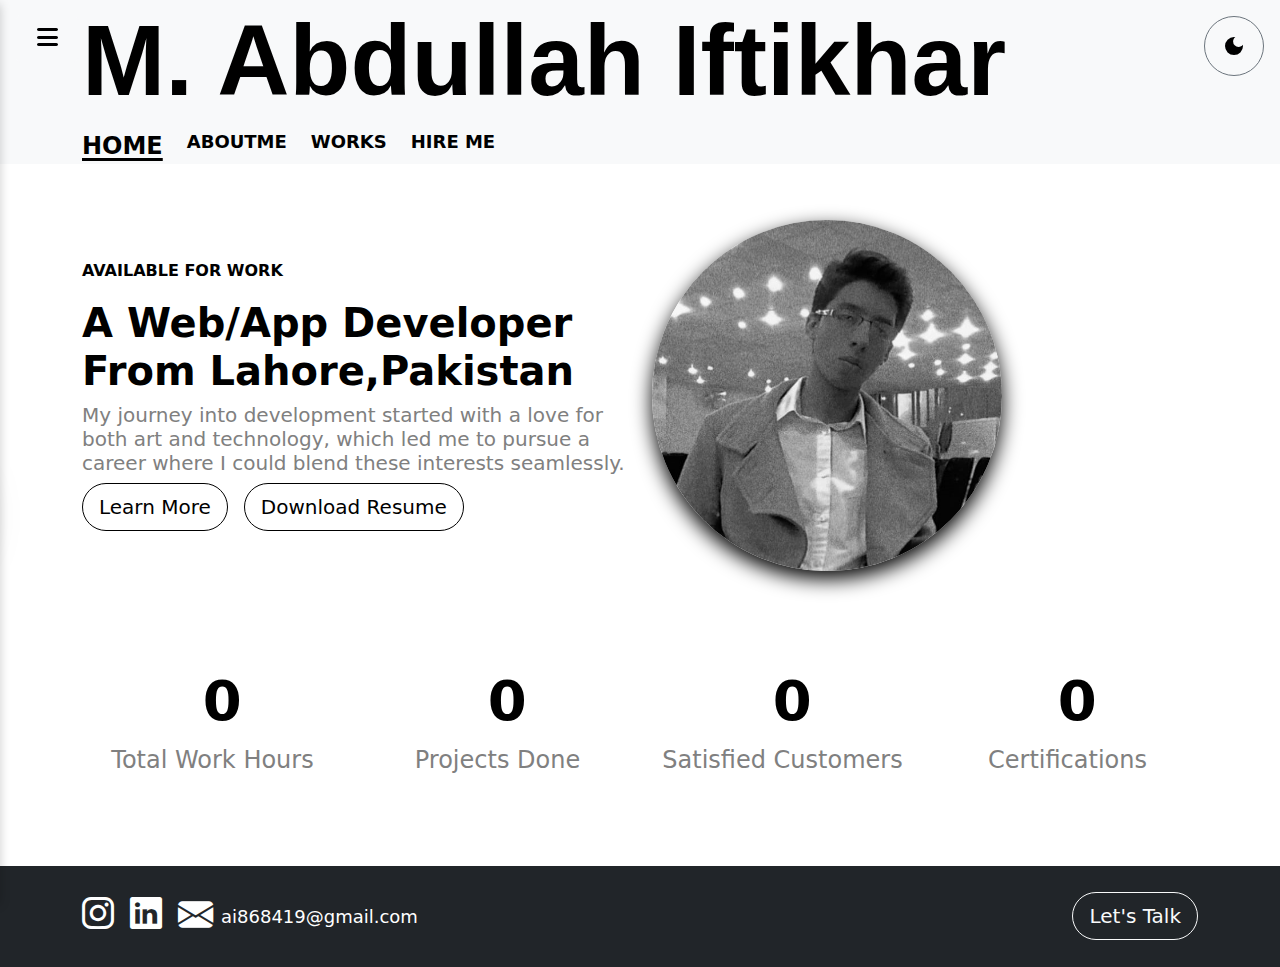
<file: index.html>
<!DOCTYPE html>
<html lang="en">
    <head>
        <meta charset="utf-8">
        <meta http-equiv="X-UA-Compatible" content="IE=edge">
        <title>Portfolio</title>
        <meta name="description" content="">
        <meta name="viewport" content="width=device-width, initial-scale=1">
        <link rel="stylesheet" href="style.css">
        <link rel="stylesheet" href="https://cdn.jsdelivr.net/npm/bootstrap@5.3.0/dist/css/bootstrap.min.css">
    <link rel="stylesheet" href="https://cdnjs.cloudflare.com/ajax/libs/font-awesome/6.5.1/css/all.min.css">
    <link rel="stylesheet" href="https://cdn.jsdelivr.net/npm/bootstrap-icons@1.10.3/font/bootstrap-icons.css">
        <link rel="icon" type="image/png" href="icon.png">
      </head>
    <body >
      <main class="title"> 
        <header>
          <div class="container">
          <div class="row">
          <button class="col-md-1 menu-toggle btn btn-outline-light small-button">
            <i class="fas fa-bars"></i>
        </button>
          <h1 id = "headingtitle" class ="col-md-10">M. Abdullah Iftikhar</h1>
        </div>
          </div>
        </div>
          <button id="themeToggle" style="border-radius: 50%; height:60px; width: 60px;" class="theme-toggle btn btn-outline-secondary" onclick="toggleTheme()">
            <!-- Light mode icon shown by default -->
            <svg id="iconLight" xmlns="http://www.w3.org/2000/svg" height="24px" viewBox="0 -960 960 960" width="24px">
              <path fill="#000" d="M480-120q-150 0-255-105T120-480q0-150 105-255t255-105q14 0 27.5 1t26.5 3q-41 29-65.5 75.5T444-660q0 90 63 153t153 63q55 0 101-24.5t75-65.5q2 13 3 26.5t1 27.5q0 150-105 255T480-120Z"/>
            </svg>            
            <!-- Dark mode icon hidden by default -->
            <svg id="iconDark" class="d-none" xmlns="http://www.w3.org/2000/svg" height="24px" viewBox="0 -960 960 960" width="24px" fill="#e3e3e3">
              <path d="M480-280q-83 0-141.5-58.5T280-480q0-83 58.5-141.5T480-680q83 0 141.5 58.5T680-480q0 83-58.5 141.5T480-280ZM200-440H40v-80h160v80Zm720 0H760v-80h160v80ZM440-760v-160h80v160h-80Zm0 720v-160h80v160h-80ZM256-650l-101-97 57-59 96 100-52 56Zm492 496-97-101 53-55 101 97-57 59Zm-98-550 97-101 59 57-100 96-56-52ZM154-212l101-97 55 53-97 101-59-57Z"/>
            </svg>
          </button>
          
       
            <div class="container ">
                <div class="nav_header gap-4">
                    <a href="index.html" class="nav_item active" data-text="HOME">HOME</a>
                    <a href="aboutme.html" class="nav_item " data-text="ABOUTME">ABOUTME</a>
                    <a href="works.html" class="nav_item " data-text="WORKS">WORKS</a>
                     <a href="hireme.html" class="nav_item " data-text="HIRE ME">HIRE ME</a>
                  </div>
            </div>
            <div class="sidebar" id="sidebar">
              <div class="profile">
                <img src="some.jpg" alt="User" class="profile-img">
                <h5 class="name my-2">Abdullah Iftikhar</h5>
                <p class="title">Junior Developer</p>
              </div>
          
              <nav class="menu">
                <a href="index.html" class="active"><i class="fas fa-home"></i> Home</a>
                <a href="works.html"><i class="fas fa-folder"></i> Projects</a>
                <a href="aboutme.html"><i class="fas fa-cogs"></i> About Me</a>
                <a href="hireme.html"><i class="fas fa-envelope"></i> Contact</a>
              </nav>
          
              <div class="footer-container mt-3">
                <!-- Separator Line -->
                <hr class="footer-divider">
            
                <div class="footer-content d-flex flex-column align-items-center">
                    <button class="btn btn-neon btn-sm px-4 shadow-sm" style="border-radius: 50px;" onclick="location.href='AbdullahIftikharResume.pdf'">
                        <i class="bi bi-download" style="font-size: 1.2rem;"></i> Download CV
                    </button>  
            
                    <div class="footer mt-3 text-center text-light">
                        <div class="d-flex justify-content-center">
                            <div class="info-box p-2 shadow-lg  text-light">
                                <p class="date fw-bold mb-1">
                                    <i class="bi bi-calendar-event"></i> 3/5/2025
                                </p>
                                <p class="location fw-bold">
                                    <i class="bi bi-geo-alt"></i> Lahore, Pakistan
                                </p>
                            </div>
                        </div>
                    </div> 
                </div>
            </div>                         
              </div>
          </header>
        </main>
     <div class = "page-content">
          <div class="container my-2">
            <div class="row align-items-center">
              
              <div class="col-md-6">
                <p style="font-weight: bold; text-decoration-thickness: 3px;">AVAILABLE FOR WORK</p>
                <h1 style="font-weight: bold; text-decoration-thickness: 3px;">A Web/App  Developer From Lahore,Pakistan</h1>
                <h5 style="color:gray;">My journey into development started with a love for both art and technology, 
                  which led me to pursue a career where I could blend these interests seamlessly.</h5>
                <div class="d-flex gap-3">
                  <button class="btn btn-neon btn-lg" style="border-radius: 50px;" onclick="location.href='aboutme.html'">
                    Learn More
                </button>
                <button class="btn btn-neon btn-lg" style="border-radius: 50px;" onclick="location.href='AbdullahIftikharResume.pdf'">
                    Download Resume
                </button>
                
                </div>
                
              </div>
              
              <div class="col-md-6 my-5">
                <img src="imgme.jpg" alt="Portfolio Image"  class="img-fluid custom-round " >
              </div>
            </div>
          </div>

          <div class="container my-5">
            <div class="row text-center">
              <div class="col-6 col-md-3 mb-4">
                <h2 style="font-weight: bold; text-decoration-thickness: 1px;" class="display-4">
                  <span class="hidden-number">1500</span>
                  <span class="counter-1500"></span>
                </h2>
                <p class="gray">Total Work Hours</p>
              </div>
              <div class="col-6 col-md-3 mb-4">
                <h2 style="font-weight: bold; text-decoration-thickness: 1px;" class="display-4">
                  <span class="hidden-number">50</span>
                  <span class="counter-50"></span>
                </h2>
                <p class="gray">Projects Done</p>
              </div>
             
              <div class="col-6 col-md-3 mb-4">
                <h2 style="font-weight: bold; text-decoration-thickness: 1px;" class="display-4">
                  <span class="hidden-number">40</span>
                  <span class="counter-40"></span>
                </h2>
                <p class="gray">Satisfied Customers</p>
              </div>
             
              <div class="col-6 col-md-3 mb-4">
                <h2 style="font-weight: bold; text-decoration-thickness: 1px;" class="display-4">
                  <span class="hidden-number">10</span>
                  <span class="counter-10"></span>
                </h2>
                <p class="gray">Certifications</p>
              </div>
            </div>
          </div>
          
        </div>
        <footer class="bg-dark text-white text-center py-4 mt-5">
          <div class="container">
            <div class="d-flex flex-column flex-md-row align-items-center" style="width: 100%;">
              <div class="d-flex flex-md-row gap-3 text-center text-md-start">
                <a href="https://instagram.com/abdulllahiftikhar" target="_blank" class="text-white">
                  <i class="bi bi-instagram" style="font-size: 2rem;"></i>
                </a>
                <a href="https://linkedin.com/in/abdullahi-iftikhar" target="_blank" class="text-white">
                  <i class="bi bi-linkedin" style="font-size: 2rem;"></i>
                </a>
                <div class="d-flex flex-column flex-md-row gap-3">
                  <span class="d-flex align-items-center gap-2">
                    <i class="bi bi-envelope-fill" style="font-size: 2.2rem;"></i>
                    <span style="font-size:large;">ai868419@gmail.com</span>
                  </span>
                </div>
              </div>
              <button class="btn btn-outline-light btn-lg ms-auto scrambler" style="border-radius: 50px;" onclick="location.href='hireme.html'">
                Let's Talk
            </button>            
            </div>
          </div>
        </footer>
        <script src="sidebarscript.js"></script>
        <script src="darkmode.js"></script>
        <script src="scrambler.js"></script>
        <script src="https://cdn.jsdelivr.net/npm/bootstrap@5.3.0/dist/js/bootstrap.bundle.min.js" async defer></script>
    </body>
</html>
</file>
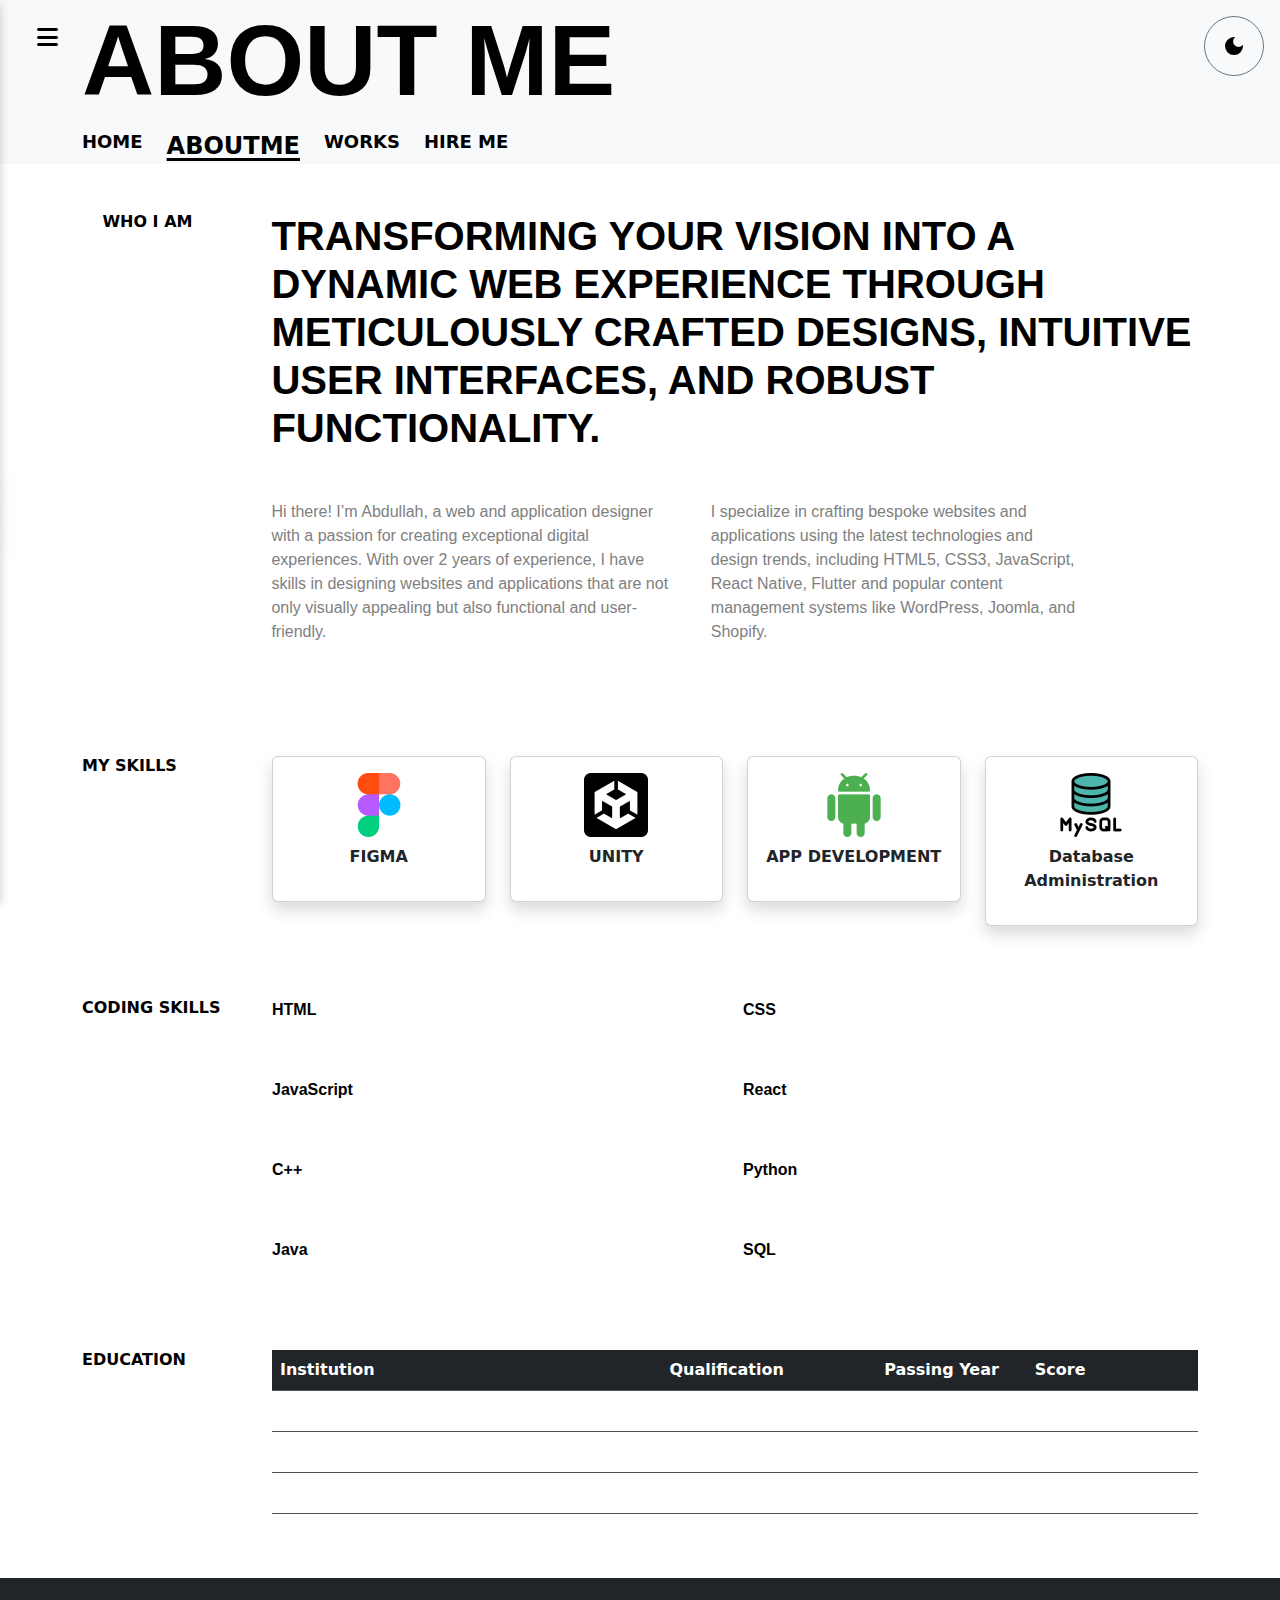
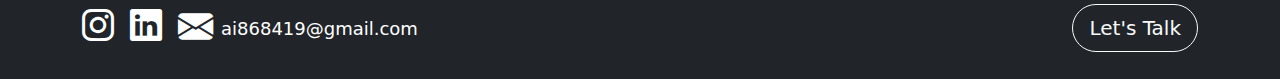
<file: aboutme.html>
<!DOCTYPE html>
<html lang="en">
    <head>
        <meta charset="utf-8">
        <meta http-equiv="X-UA-Compatible" content="IE=edge">
        <title>ABOUT ME</title>
        <meta name="description" content="">
        <meta name="viewport" content="width=device-width, initial-scale=1">
        <link rel="stylesheet" href="style.css">
        <link rel="stylesheet" href="https://cdn.jsdelivr.net/npm/bootstrap@5.3.0/dist/css/bootstrap.min.css">
    <link rel="stylesheet" href="https://cdnjs.cloudflare.com/ajax/libs/font-awesome/6.5.1/css/all.min.css">
    <link rel="stylesheet" href="https://cdn.jsdelivr.net/npm/bootstrap-icons@1.10.3/font/bootstrap-icons.css">
        <link rel="icon" type="image/png" href="icon.png">
    </head>
    <body>
      <main class="title"> 
        <header>
          <div class="container">
            <div class="row">
            <button class="col-md-1 menu-toggle btn btn-outline-light small-button">
              <i class="fas fa-bars"></i>
          </button>
            <h1 id = "headingtitle" class ="col-md-10">ABOUT ME</h1>
          </div>
            </div>
            <button id="themeToggle" style="border-radius: 50%; height:60px; width: 60px;" class="theme-toggle btn btn-outline-secondary" onclick="toggleTheme()">
              <!-- Light mode icon shown by default -->
              <svg id="iconLight" xmlns="http://www.w3.org/2000/svg" height="24px" viewBox="0 -960 960 960" width="24px">
                <path fill="#000" d="M480-120q-150 0-255-105T120-480q0-150 105-255t255-105q14 0 27.5 1t26.5 3q-41 29-65.5 75.5T444-660q0 90 63 153t153 63q55 0 101-24.5t75-65.5q2 13 3 26.5t1 27.5q0 150-105 255T480-120Z"/>
              </svg>     
              <!-- Dark mode icon hidden by default -->
              <svg id="iconDark" class="d-none" xmlns="http://www.w3.org/2000/svg" height="24px" viewBox="0 -960 960 960" width="24px" fill="#e3e3e3">
                <path d="M480-280q-83 0-141.5-58.5T280-480q0-83 58.5-141.5T480-680q83 0 141.5 58.5T680-480q0 83-58.5 141.5T480-280ZM200-440H40v-80h160v80Zm720 0H760v-80h160v80ZM440-760v-160h80v160h-80Zm0 720v-160h80v160h-80ZM256-650l-101-97 57-59 96 100-52 56Zm492 496-97-101 53-55 101 97-57 59Zm-98-550 97-101 59 57-100 96-56-52ZM154-212l101-97 55 53-97 101-59-57Z"/>
              </svg>
            </button>
        <div class="container ">
          <div class="nav_header gap-4">
            <a href="index.html" class="nav_item " data-text="HOME">HOME</a>
            <a href="aboutme.html" class="nav_item active" data-text="ABOUTME">ABOUTME</a>
            <a href="works.html" class="nav_item " data-text="WORKS">WORKS</a>
             <a href="hireme.html" class="nav_item " data-text="HIRE ME">HIRE ME</a>
            </div>
      </div>
      <div class="sidebar" id="sidebar">
        <div class="profile">
          <img src="some.jpg" alt="User" class="profile-img">
          <h5 class="name my-2">Abdullah Iftikhar</h5>
          <p class="title">Junior Developer</p>
        </div>
    
        <nav class="menu">
          <a href="index.html" ><i class="fas fa-home"></i> Home</a>
          <a href="works.html"><i class="fas fa-folder"></i> Projects</a>
          <a href="aboutme.html" class="active"><i class="fas fa-cogs"></i> About Me</a>
          <a href="hireme.html" ><i class="fas fa-envelope"></i> Contact</a>
        </nav>
    
        <div class="footer-container mt-3">
          <!-- Separator Line -->
          <hr class="footer-divider">
      
          <div class="footer-content d-flex flex-column align-items-center">
              <button class="btn btn-neon btn-sm px-4 shadow-sm" style="border-radius: 50px;" onclick="location.href='AbdullahIftikharResume.pdf'">
                  <i class="bi bi-download" style="font-size: 1.2rem;"></i> Download CV
              </button>  
      
              <div class="footer mt-3 text-center text-light">
                  <div class="d-flex justify-content-center">
                      <div class="info-box p-2 shadow-lg  text-light">
                          <p class="date fw-bold mb-1">
                              <i class="bi bi-calendar-event"></i> 3/5/2025
                          </p>
                          <p class="location fw-bold">
                              <i class="bi bi-geo-alt"></i> Lahore, Pakistan
                          </p>
                      </div>
                  </div>
              </div> 
          </div>
      </div>                         
        </div>
          </header>  
        </main>
          <div class = "page-content">
            <div class="about my-5 " style="margin-left:8%;">
              <h6 style="font-weight: bolder;">WHO I AM</h6>
              <div class="container col-md-10">
                <h1 class="fw-bold mb-4 helvetica_font text-uppercase" style="line-height: 1.2;">
                  Transforming your vision into a dynamic web experience through meticulously crafted designs, intuitive user interfaces, and robust functionality.
                </h1>
                <div class="about my-5 " style="margin-left: 0;">
                  <p class="helvetica_font" style="color: gray;">
                    Hi there! I’m Abdullah, a web and application designer with a passion for creating exceptional digital experiences.
                    With over 2 years of experience, I have skills in designing websites and applications that are not only visually appealing but also
                    functional and user-friendly.
                  </p>
                  <p class="helvetica_font" style="color: gray;">
                    I specialize in crafting bespoke websites and applications using the latest technologies and design trends,
                    including HTML5, CSS3, JavaScript, React Native, Flutter and popular content management systems like WordPress, Joomla, and Shopify.
                  </p>
                </div>
              </div>
            </div>
            
          

          <div class="container my-5">
            <div class="row">
              <div class="col-md-2 mb-3">
                <h6 class="text-uppercase fw-bold">MY SKILLS</h6>
              </div>
          
              <div class="col-md-10">
                <div class="row">
                  
                  <div class="col-6 col-md-3 mb-4">
                    <div class="card shadow">
                      <div class="card-body text-center">
                        <img
                          src="figma.png"
                          alt="Figma"
                          class="img-fluid"
                          style="max-height: 64px;"
                        >
                        <p class="mt-2 fw-bold">FIGMA</p>
                      </div>
                    </div>
                  </div>
          
                  <div class="col-6 col-md-3 mb-4">
                    <div class="card shadow">
                      <div class="card-body text-center">
                        <img
                          src="unity.png"
                          alt="Unity"
                          class="img-fluid"
                          style="max-height: 64px;"
                        >
                        <p class="mt-2 fw-bold">UNITY</p>
                      </div>
                    </div>
                  </div>
          
                  <div class="col-6 col-md-3 mb-4">
                    <div class="card shadow">
                      <div class="card-body text-center">
                        <img
                          src="android.png"
                          alt="App Development"
                          class="img-fluid"
                          style="max-height: 64px;"
                        >
                        <p class="mt-2 fw-bold">APP DEVELOPMENT</p>
                      </div>
                    </div>
                  </div>
          
                  <div class="col-6 col-md-3 mb-4">
                    <div class="card shadow">
                      <div class="card-body text-center">
                        <img
                          src="mysql.png"
                          alt="Database Administration"
                          class="img-fluid"
                          style="max-height: 64px;"
                        >
                        <p class="mt-2 fw-bold">Database Administration</p>
                      </div>
                    </div>
                  </div>
          
                </div>
              </div>
            </div>
          </div>
          
   
          <div class = "container my-5 skills-section">
            <div class="row">
                <div class="col-md-2">
                     <h6 class="fw-bold">CODING SKILLS</h6>
                </div>
                <div class="col-md-10">
                    <div class="row text-centre g-3">
                        <div class="col-12 col-md-6 mb-4">
                            <div class="skill-item">
                               <span class="skill-name">HTML</span>
                            </div>
                            <div class="skill-bar">
                                <div class="skill-fill" style="--target-width: 80%;">
                                    <span class="skill-label">80%</span>
                                  </div>
                            </div>
                        </div>

                        <div class="col-12 col-md-6 mb-4">
                            <div class="skill-item">
                               <span class="skill-name">CSS</span>
                            </div>
                            <div class="skill-bar">
                                <div class="skill-fill" style="--target-width: 60%;">
                                    <span class="skill-label">60%</span>
                                  </div>
                            </div>
                        </div>


                        <div class="col-12 col-md-6 mb-4">
                            <div class="skill-item">
                               <span class="skill-name">JavaScript</span>
                            </div>
                            <div class="skill-bar">
                                <div class="skill-fill" style="--target-width: 55%;">
                                    <span class="skill-label">55%</span>
                                  </div>
                            </div>
                        </div>

                        <div class="col-12 col-md-6 mb-4">
                            <div class="skill-item">
                               <span class="skill-name">React</span>
                            </div>
                            <div class="skill-bar">
                                <div class="skill-fill" style="--target-width: 25%;">
                                    <span class="skill-label">25%</span>
                                  </div>
                            </div>
                        </div>

                        <div class="col-12 col-md-6 mb-4">
                            <div class="skill-item">
                               <span class="skill-name">C++</span>
                            </div>
                            <div class="skill-bar">
                                <div class="skill-fill" style="--target-width: 95%;">
                                    <span class="skill-label">95%</span>
                                  </div>
                            </div>
                        </div>

                        <div class="col-12 col-md-6 mb-4">
                            <div class="skill-item">
                               <span class="skill-name">Python</span>
                            </div>
                            <div class="skill-bar">
                                <div class="skill-fill" style="--target-width: 85%;">
                                    <span class="skill-label">85%</span>
                                  </div>
                            </div>
                        </div>

                        <div class="col-12 col-md-6 mb-4">
                            <div class="skill-item">
                               <span class="skill-name">Java</span>
                            </div>
                            <div class="skill-bar">
                                <div class="skill-fill" style="--target-width: 70%;">
                                    <span class="skill-label">70%</span>
                                  </div>
                            </div>
                        </div>

                        <div class="col-12 col-md-6 mb-4">
                            <div class="skill-item">
                               <span class="skill-name">SQL</span>
                            </div>
                            <div class="skill-bar">
                                <div class="skill-fill" style="--target-width:97%;">
                                    <span class="skill-label">97%</span>
                                  </div>
                            </div>
                        </div>
                    </div>
                </div>
            </div>
          </div>

          <div class="container my-5">
            <div class="row">
              <div class="col-md-2">
                <h6 style="font-weight: bolder;">EDUCATION</h6>
              </div>
              <div class="col-12 col-md-10">
                <div class="table-responsive">
                <table class="table table-striped table-dark">
                  <thead>
                    <tr>
                      <th scope="col">Institution</th>
                      <th scope="col">Qualification</th>
                      <th scope="col">Passing Year</th>
                      <th scope="col">Score</th>
                    </tr>
                  </thead>
                  <tbody>
                    <tr>
                      <td>INFORMATION TECHNOLOGY UNIVERSITY</td>
                      <td>BS-Computer Science</td>
                      <td>2027 - Present</td>
                      <td>CGPA: 3.81</td>
                    </tr>
                    <tr>
                      <td>PUNJAB GROUP OF COLLEGES</td>
                      <td>Pre-Engineering</td>
                      <td>2023</td>
                      <td>Marks: 975/1100</td>
                    </tr>
                    <tr>
                      <td>UNIQUE GROUP OF INSTITUTIONS</td>
                      <td>MATRIC-BIO</td>
                      <td>2021</td>
                      <td>92.36%</td>
                    </tr>
                  </tbody>
                </table>
              </div>
              </div>
            </div>            
          </div>
          
        </div>
<footer class="bg-dark text-white text-center py-4 mt-5">
  <div class="container">
    <div class="d-flex flex-column flex-md-row align-items-center" style="width: 100%;">
      <div class="d-flex flex-md-row gap-3 text-center text-md-start">
        <a href="https://instagram.com/abdulllahiftikhar" target="_blank" class="text-white">
          <i class="bi bi-instagram" style="font-size: 2rem;"></i>
        </a>
        <a href="https://linkedin.com/in/abdullahi-iftikhar" target="_blank" class="text-white">
          <i class="bi bi-linkedin" style="font-size: 2rem;"></i>
        </a>
        <div class="d-flex flex-column flex-md-row gap-3">
          <span class="d-flex align-items-center gap-2">
            <i class="bi bi-envelope-fill" style="font-size: 2.2rem;"></i>
            <span style="font-size:large;">ai868419@gmail.com</span>
          </span>
        </div>
      </div>
      <button class="btn btn-outline-light btn-lg ms-auto scrambler" style="border-radius: 50px;" onclick="location.href='hireme.html'">
        Let's Talk
    </button>    
    </div>
  </div>
</footer>
<script src="sidebarscript.js"></script>
<script src="scrambler.js"></script> 
<script src="animation.js"></script>    
<script src="darkmode.js"></script>      
        <script src="https://cdn.jsdelivr.net/npm/bootstrap@5.3.0/dist/js/bootstrap.bundle.min.js" async defer></script>
    </body>
</html>
</file>
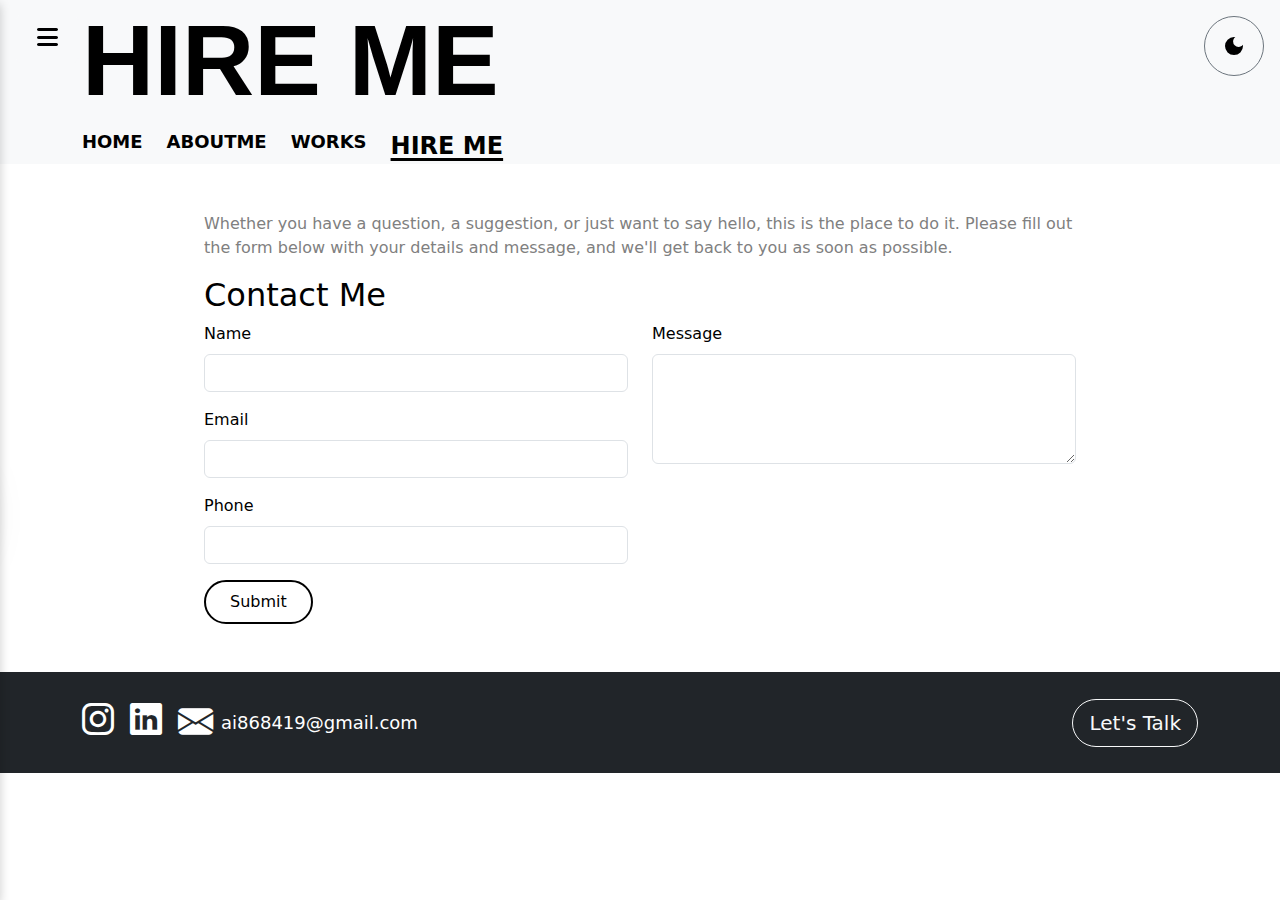
<file: hireme.html>
<!DOCTYPE html>
<html lang="en">
    <head>
        <meta charset="utf-8">
        <meta http-equiv="X-UA-Compatible" content="IE=edge">
        <title>HIRE ME</title>
        <meta name="description" content="">
        <meta name="viewport" content="width=device-width, initial-scale=1">
        <link rel="stylesheet" href="style.css">
        <link rel="stylesheet" href="https://cdn.jsdelivr.net/npm/bootstrap@5.3.0/dist/css/bootstrap.min.css">
    <link rel="stylesheet" href="https://cdnjs.cloudflare.com/ajax/libs/font-awesome/6.5.1/css/all.min.css">
    <link rel="stylesheet" href="https://cdn.jsdelivr.net/npm/bootstrap-icons@1.10.3/font/bootstrap-icons.css">
        <link rel="icon" type="image/png" href="icon.png">
    
    </head>
    <body>
      <main class="title"> 
        <header>
          <div class="container">
            <div class="row">
            <button class="col-md-1 menu-toggle btn btn-outline-light small-button">
              <i class="fas fa-bars"></i>
          </button>
            <h1 id = "headingtitle" class ="col-md-10">HIRE ME</h1>
          </div>
            </div>
                <button id="themeToggle" style="border-radius: 50%; height:60px; width: 60px;" class="theme-toggle btn btn-outline-secondary" onclick="toggleTheme()">
                  <!-- Light mode icon shown by default -->
                  <svg id="iconLight" xmlns="http://www.w3.org/2000/svg" height="24px" viewBox="0 -960 960 960" width="24px">
                    <path fill="#000" d="M480-120q-150 0-255-105T120-480q0-150 105-255t255-105q14 0 27.5 1t26.5 3q-41 29-65.5 75.5T444-660q0 90 63 153t153 63q55 0 101-24.5t75-65.5q2 13 3 26.5t1 27.5q0 150-105 255T480-120Z"/>
                  </svg>     
                  <!-- Dark mode icon hidden by default -->
                  <svg id="iconDark" class="d-none" xmlns="http://www.w3.org/2000/svg" height="24px" viewBox="0 -960 960 960" width="24px" fill="#e3e3e3">
                    <path d="M480-280q-83 0-141.5-58.5T280-480q0-83 58.5-141.5T480-680q83 0 141.5 58.5T680-480q0 83-58.5 141.5T480-280ZM200-440H40v-80h160v80Zm720 0H760v-80h160v80ZM440-760v-160h80v160h-80Zm0 720v-160h80v160h-80ZM256-650l-101-97 57-59 96 100-52 56Zm492 496-97-101 53-55 101 97-57 59Zm-98-550 97-101 59 57-100 96-56-52ZM154-212l101-97 55 53-97 101-59-57Z"/>
                  </svg>
                </button>
            
            
            <div class="container ">
              <div class="nav_header gap-4">
                <a href="index.html" class="nav_item " data-text="HOME">HOME</a>
                <a href="aboutme.html" class="nav_item " data-text="ABOUTME">ABOUTME</a>
                <a href="works.html" class="nav_item " data-text="WORKS">WORKS</a>
                 <a href="hireme.html" class="nav_item active" data-text="HIRE ME">HIRE ME</a>
                </div>
          </div>

          <div class="sidebar" id="sidebar">
            <div class="profile">
              <img src="some.jpg" alt="User" class="profile-img">
              <h5 class="name my-2">Abdullah Iftikhar</h5>
              <p class="title">Junior Developer</p>
            </div>
        
            <nav class="menu">
              <a href="index.html" ><i class="fas fa-home"></i> Home</a>
              <a href="works.html"><i class="fas fa-folder"></i> Projects</a>
              <a href="aboutme.html"><i class="fas fa-cogs"></i> About Me</a>
              <a href="hireme.html" class="active"><i class="fas fa-envelope"></i> Contact</a>
            </nav>
        
            <div class="footer-container mt-3">
              <!-- Separator Line -->
              <hr class="footer-divider">
          
              <div class="footer-content d-flex flex-column align-items-center">
                  <button class="btn btn-neon btn-sm px-4 shadow-sm" style="border-radius: 50px;" onclick="location.href='AbdullahIftikharResume.pdf'">
                      <i class="bi bi-download" style="font-size: 1.2rem;"></i> Download CV
                  </button>  
          
                  <div class="footer mt-3 text-center text-light">
                      <div class="d-flex justify-content-center">
                          <div class="info-box p-2 shadow-lg  text-light">
                              <p class="date fw-bold mb-1">
                                  <i class="bi bi-calendar-event"></i> 3/5/2025
                              </p>
                              <p class="location fw-bold">
                                  <i class="bi bi-geo-alt"></i> Lahore, Pakistan
                              </p>
                          </div>
                      </div>
                  </div> 
              </div>
          </div>                         
            </div>
          </header>  
        </main>
          <div class = "page-content">
          <div class="container my-5" style="width: 70%;">
            <p style="color:grey;">
                Whether you have a question, a suggestion, or just want to say hello, this is the place to do it.
                 Please fill out the form below with your details and message, and we'll get back to you as soon as possible.
            </p>
            <h2>Contact Me</h2>
            <form id="contactForm" class="needs-validation" novalidate>
              <div class="row">
                <div class="col-md-6">
                  <div class="mb-3">
                    <label for="name" class="form-label">Name</label>
                    <input type="text" class="form-control" id="name" name="name" required>
                    <div class="invalid-feedback">Please enter your name.</div>
                  </div>
            
                  <div class="mb-3">
                    <label for="email" class="form-label">Email</label>
                    <input type="email" class="form-control" id="email" name="email" required>
                    <div class="invalid-feedback">Please enter a valid email.</div>
                  </div>
            
                  <div class="mb-3">
                    <label for="phone" class="form-label">Phone</label>
                    <input type="tel" class="form-control" id="phone" name="phone" required>
                  </div>
                </div>
            
                <div class="col-md-6">
                  <div class="mb-3">
                    <label for="message" class="form-label">Message</label>
                    <textarea class="form-control" id="message" name="message" rows="4" required></textarea>
                    <div class="invalid-feedback">Please enter a message.</div>
                  </div>
                </div>
              </div>
            
              <button type="submit" class="btn btn-custom">Submit</button>
            </form>
      
            <div id="alertContainer" class="my-4"></div>
            
            
          </div>
        </div>

        <footer class="bg-dark text-white text-center py-4 mt-5">
          <div class="container">
            <div class="d-flex flex-column flex-md-row align-items-center" style="width: 100%;">
              <div class="d-flex flex-md-row gap-3 text-center text-md-start">
                <a href="https://instagram.com/abdulllahiftikhar" target="_blank" class="text-white">
                  <i class="bi bi-instagram" style="font-size: 2rem;"></i>
                </a>
                <a href="https://linkedin.com/in/abdullahi-iftikhar" target="_blank" class="text-white">
                  <i class="bi bi-linkedin" style="font-size: 2rem;"></i>
                </a>
                <div class="d-flex flex-column flex-md-row gap-3">
                  <span class="d-flex align-items-center gap-2">
                    <i class="bi bi-envelope-fill" style="font-size: 2.2rem;"></i>
                    <span style="font-size:large;">ai868419@gmail.com</span>
                  </span>
                </div>
              </div>
              <button class="btn btn-outline-light btn-lg ms-auto scrambler" style="border-radius: 50px;" onclick="location.href='hireme.html'">
                Let's Talk
            </button>            
            </div>
          </div>
        </footer>
        <script src="sidebarscript.js"></script>
        <script src="formvalidator.js"></script>      
        <script src="scrambler.js"></script>     
        <script src="darkmode.js"></script>     
        <script src="https://cdn.jsdelivr.net/npm/bootstrap@5.3.0/dist/js/bootstrap.bundle.min.js" async defer></script>
    </body>
</html>
</file>
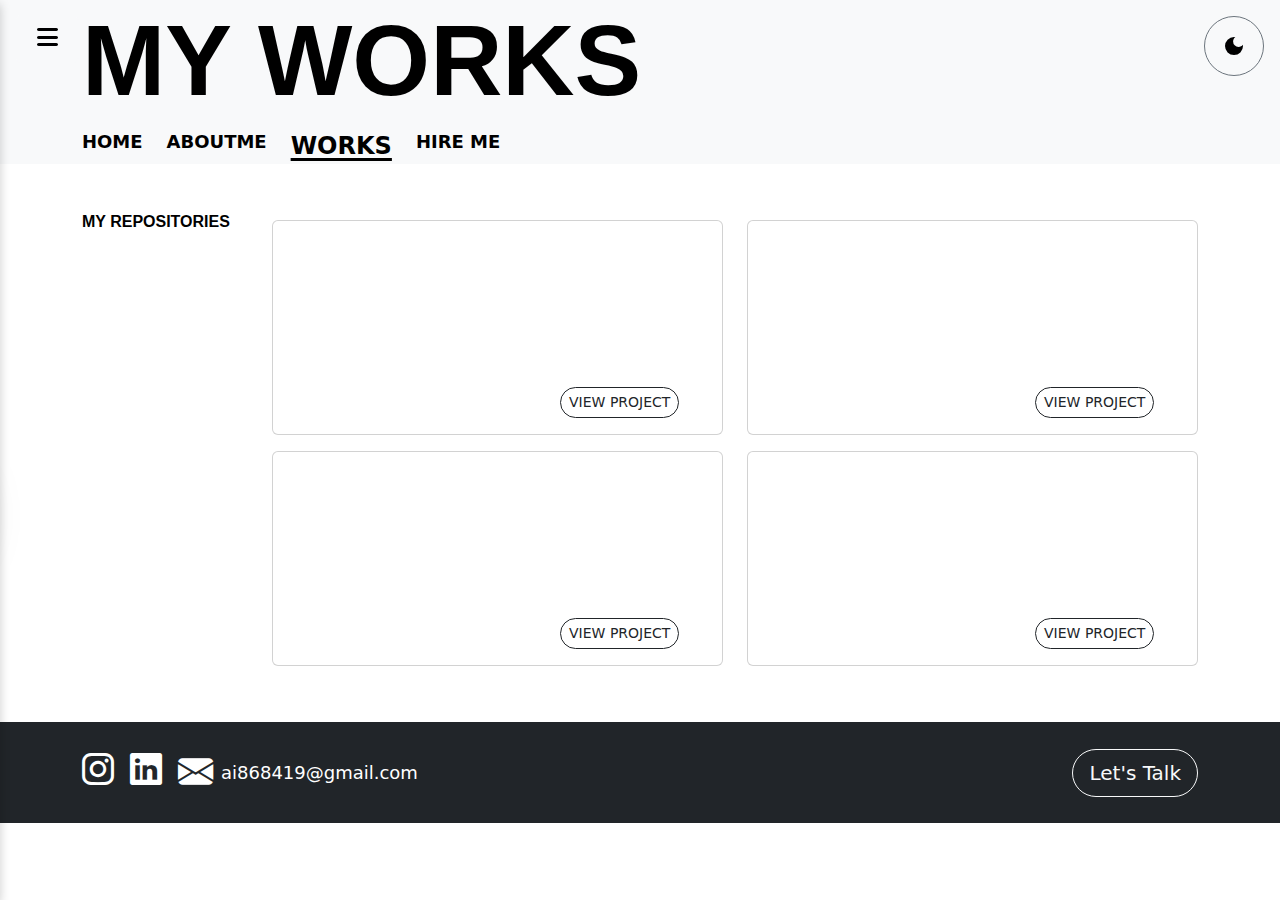
<file: works.html>
<!DOCTYPE html>
<html lang="en">
    <head>
        <meta charset="utf-8">
        <meta http-equiv="X-UA-Compatible" content="IE=edge">
        <title>MY WORKS</title>
        <meta name="description" content="">
        <meta name="viewport" content="width=device-width, initial-scale=1">
        <link rel="stylesheet" href="style.css">
        <link rel="stylesheet" href="https://cdn.jsdelivr.net/npm/bootstrap@5.3.0/dist/css/bootstrap.min.css">
    <link rel="stylesheet" href="https://cdnjs.cloudflare.com/ajax/libs/font-awesome/6.5.1/css/all.min.css">
    <link rel="stylesheet" href="https://cdn.jsdelivr.net/npm/bootstrap-icons@1.10.3/font/bootstrap-icons.css">
        <link rel="icon" type="image/png" href="icon.png">
    </head>
    <body>
      <main class="title"> 
        <header>
          <div class="container">
            <div class="row">
            <button class="col-md-1 menu-toggle btn btn-outline-light small-button">
              <i class="fas fa-bars"></i>
          </button>
            <h1 id = "headingtitle" class ="col-md-10">MY WORKS</h1>
          </div>
            </div>
            <button id="themeToggle" style="border-radius: 50%; height:60px; width: 60px;" class="theme-toggle btn btn-outline-secondary" onclick="toggleTheme()">
              <!-- Light mode icon shown by default -->
              <svg id="iconLight" xmlns="http://www.w3.org/2000/svg" height="24px" viewBox="0 -960 960 960" width="24px">
                <path fill="#000" d="M480-120q-150 0-255-105T120-480q0-150 105-255t255-105q14 0 27.5 1t26.5 3q-41 29-65.5 75.5T444-660q0 90 63 153t153 63q55 0 101-24.5t75-65.5q2 13 3 26.5t1 27.5q0 150-105 255T480-120Z"/>
              </svg>     
              <!-- Dark mode icon hidden by default -->
              <svg id="iconDark" class="d-none" xmlns="http://www.w3.org/2000/svg" height="24px" viewBox="0 -960 960 960" width="24px" fill="#e3e3e3">
                <path d="M480-280q-83 0-141.5-58.5T280-480q0-83 58.5-141.5T480-680q83 0 141.5 58.5T680-480q0 83-58.5 141.5T480-280ZM200-440H40v-80h160v80Zm720 0H760v-80h160v80ZM440-760v-160h80v160h-80Zm0 720v-160h80v160h-80ZM256-650l-101-97 57-59 96 100-52 56Zm492 496-97-101 53-55 101 97-57 59Zm-98-550 97-101 59 57-100 96-56-52ZM154-212l101-97 55 53-97 101-59-57Z"/>
              </svg>
            </button>
       
        <div class="container ">
          <div class="nav_header gap-4">
            <a href="index.html" class="nav_item " data-text="HOME">HOME</a>
            <a href="aboutme.html" class="nav_item " data-text="ABOUTME">ABOUTME</a>
            <a href="works.html" class="nav_item active" data-text="WORKS">WORKS</a>
             <a href="hireme.html" class="nav_item " data-text="HIRE ME">HIRE ME</a>
            </div>
      </div>
      <div class="sidebar" id="sidebar">
        <div class="profile">
          <img src="some.jpg" alt="User" class="profile-img">
          <h5 class="name my-2">Abdullah Iftikhar</h5>
          <p class="title">Junior Developer</p>
        </div>
    
        <nav class="menu">
          <a href="index.html" ><i class="fas fa-home"></i> Home</a>
          <a href="works.html" class="active"><i class="fas fa-folder"></i> Projects</a>
          <a href="aboutme.html" ><i class="fas fa-cogs"></i> About Me</a>
          <a href="hireme.html" ><i class="fas fa-envelope"></i> Contact</a>
        </nav>
    
        <div class="footer-container mt-3">
          <!-- Separator Line -->
          <hr class="footer-divider">
      
          <div class="footer-content d-flex flex-column align-items-center">
              <button class="btn btn-neon btn-sm px-4 shadow-sm" style="border-radius: 50px;" onclick="location.href='AbdullahIftikharResume.pdf'">
                  <i class="bi bi-download" style="font-size: 1.2rem;"></i> Download CV
              </button>  
      
              <div class="footer mt-3 text-center text-light">
                  <div class="d-flex justify-content-center">
                      <div class="info-box p-2 shadow-lg  text-light">
                          <p class="date fw-bold mb-1">
                              <i class="bi bi-calendar-event"></i> 3/5/2025
                          </p>
                          <p class="location fw-bold">
                              <i class="bi bi-geo-alt"></i> Lahore, Pakistan
                          </p>
                      </div>
                  </div>
              </div> 
          </div>
      </div>                         
        </div>
          </header> 
        </main>

          <div class = "page-content">
          <div class="container my-5">
            <div class="row">
                <div class="col-md-2">
                   <h6 class="helvetica_font" style="font-weight:bold">MY REPOSITORIES</h6>
                </div>
                <div class="col-md-10">
                   <div class="row">
                    <div class="col-md-6 my-2">
                    <div class="card repo-card" style="background-image: url('https://opengraph.githubassets.com/fb102e714a8866c4ac621f97db3bf5add483eadbabe2a7a34932b26a8cd86847/abdullahiftikharcode/Titan-Factory');">
                      <div class="card-shadow">  
                      <div class="card-body">
                          <a style="border-radius: 50px; margin-top:36%; margin-left:65%;" href="https://github.com/abdullahiftikharcode/Titan-Factory" class="btn btn-outline-dark btn-sm">
                            VIEW PROJECT
                          </a>
                        </div>
                      </div>
                    </div>
                   </div>
                   <div class="col-md-6 my-2">
                    <div class="card repo-card " style="background-image: url('https://opengraph.githubassets.com/50d706637a7fca26164111bb859e1b3334fb52c91c9ac478c7e3f231d639f654/abdullahiftikharcode/Campus-Pulse');">
                      <div class="card-shadow"> 
                      <div class="card-body">
                          <a style="border-radius: 50px; margin-top:36%; margin-left:65%;" href="https://github.com/abdullahiftikharcode/Campus-Pulse" class="btn btn-outline-dark btn-sm ">
                            VIEW PROJECT
                          </a>
                        </div>
                      </div>
                    </div>
                   </div>
                   <div class="col-md-6 my-2">
                    <div class="card repo-card " style="background-image: url('https://opengraph.githubassets.com/c3270c6815beff38b508a4cea4429f91f964fd4c5c161f5f0b25ad7499b79d89/abdullahiftikharcode/Bookstore-Management-System');">
                      <div class="card-shadow">   
                      <div class="card-body">
                          <a style="border-radius: 50px; margin-top:36%; margin-left:65%;" href="https://github.com/abdullahiftikharcode/Bookstore-Management-System" class="btn btn-outline-dark btn-sm ">
                            VIEW PROJECT
                          </a>
                        </div>
                      </div>
                    </div>
                   </div>
                   <div class="col-md-6 my-2">
                    <div class="card repo-card " style="background-image: url('https://opengraph.githubassets.com/50e5f60f9ac2020b72a6ee173bb68ebf0c7b9ca4c539c611c28c02dbc23e85c2/abdullahiftikharcode/Chess');">
                      <div class="card-shadow"> 
                      <div class="card-body">
                          <a style="border-radius: 50px; margin-top:36%; margin-left:65%;" href="https://github.com/abdullahiftikharcode/Chess" class="btn btn-outline-dark btn-sm ">
                            VIEW PROJECT
                          </a>
                        </div>
                      </div> 
                    </div>
                   </div>
                </div>
            </div>
          </div>
          </div>

        </div>

          <footer class="bg-dark text-white text-center py-4 mt-5">
            <div class="container">
              <div class="d-flex flex-column flex-md-row align-items-center" style="width: 100%;">
                <div class="d-flex flex-md-row gap-3 text-center text-md-start">
                  <a href="https://instagram.com/abdulllahiftikhar" target="_blank" class="text-white">
                    <i class="bi bi-instagram" style="font-size: 2rem;"></i>
                  </a>
                  <a href="https://linkedin.com/in/abdullahi-iftikhar" target="_blank" class="text-white">
                    <i class="bi bi-linkedin" style="font-size: 2rem;"></i>
                  </a>
                  <div class="d-flex flex-column flex-md-row gap-3">
                    <span class="d-flex align-items-center gap-2">
                      <i class="bi bi-envelope-fill" style="font-size: 2.2rem;"></i>
                      <span style="font-size:large;">ai868419@gmail.com</span>
                    </span>
                  </div>
                </div>
                <button class="btn btn-outline-light btn-lg ms-auto scrambler" style="border-radius: 50px;" onclick="location.href='hireme.html'">
                  Let's Talk
              </button>              
              </div>
            </div>
          </footer>  
          <script src="sidebarscript.js"></script>
          <script src="darkmode.js"></script>
          <script src="scrambler.js"></script>            
        <script src="https://cdn.jsdelivr.net/npm/bootstrap@5.3.0/dist/js/bootstrap.bundle.min.js" async defer></script>
    </body>
</html>
</file>
<file: style.css>
.nav_header {
  display: flex;
}

.nav_item {
  font-weight: bold;
  font-size: large;
  color: var(--text-color) !important;
  text-decoration: none;
  position: relative;
  transition: text-decoration-thickness 0.2s, font-size 0.2s;
}

.nav_item:hover {
  text-decoration: underline;
  text-decoration-thickness: 3px;
  text-underline-offset: 4px;
}

.nav_item.active {
  display: inline-block;
  background-color: transparent;
  color: var(--text-color);
  text-decoration: underline;
  text-decoration-thickness: 3px;
  text-underline-offset: 4px;
  font-size: x-large;
}

body {
  overflow-y: scroll;
  scrollbar-width: thin;
  scrollbar-color: var(--text-color) var(--bg-color);
}

footer {
  margin: 0 auto;
  padding: 1rem;
}



#headingtitle {
  color: var(--text-color);
  font-weight: bold;
  font-size: 100px;
  text-decoration-thickness: 10px;
  text-decoration: solid;
  font-family: Arial, Helvetica, sans-serif;
}

.btn-custom {
  border-radius: 50px !important;
  border: 2px solid var(--button-text) !important;
  background-color: var(--button-bg) !important;
  color: var(--button-text) !important;
  padding: 0.5rem 1.5rem !important;
  transition: background-color 0.3s, color 0.3s !important;
}



.btn-custom:hover {
  background-color: var(--button-text) !important;
  color: var(--button-bg) !important;
}

.custom-round {
  border-radius: 50%;
  height: 350px;
  width: 350px;
  display: flex;
  align-items: center;
  justify-content: center;
  animation: fadeIn 1s ease-out forwards;
  box-shadow: 0 8px 20px var(--text-color) !important;
}
@keyframes fadeIn {
  from {
    opacity: 0;
    transform: translateY(20px);
  }
  to {
    opacity: 1;
    transform: translateY(0);
  }
}

@media (max-width: 768px) {
  .custom-round {
    margin: 0 auto;
    display: block;
  }
}

.gray {
  color: gray;
  font-size: x-large;
}

@keyframes count-1500 {
  0% { content: "0"; }
  10% { content: "150"; }
  20% { content: "300"; }
  30% { content: "450"; }
  40% { content: "600"; }
  50% { content: "750"; }
  60% { content: "900"; }
  70% { content: "1050"; }
  80% { content: "1200"; }
  90% { content: "1350"; }
  100% { content: "1500"; }
}

@keyframes count-50 {
  0% { content: "0"; }
  20% { content: "10"; }
  40% { content: "20"; }
  60% { content: "30"; }
  80% { content: "40"; }
  100% { content: "50"; }
}

@keyframes count-40 {
  0% { content: "0"; }
  25% { content: "10"; }
  50% { content: "20"; }
  75% { content: "30"; }
  100% { content: "40"; }
}

@keyframes count-10 {
  0% { content: "0"; }
  10% { content: "1"; }
  20% { content: "2"; }
  30% { content: "3"; }
  40% { content: "4"; }
  50% { content: "5"; }
  60% { content: "6"; }
  70% { content: "7"; }
  80% { content: "8"; }
  90% { content: "9"; }
  100% { content: "10"; }
}

.counter-1500::after {
  content: "0";
  animation: count-1500 2s forwards ease-out;
}

.counter-50::after {
  content: "0";
  animation: count-50 2s forwards ease-out;
}

.counter-40::after {
  content: "0";
  animation: count-40 2s forwards ease-out;
}

.counter-10::after {
  content: "0";
  animation: count-10 2s forwards ease-out;
}

.hidden-number {
  font-size: 0;
}

@keyframes fadeIn {
  from {
    opacity: 0;
    transform: translateY(20px);
  }
  to {
    opacity: 1;
    transform: translateY(0);
  }
}

.page-content {
  animation: fadeIn 0.8s ease-out;
}

@keyframes fadeInDown {
  from {
    opacity: 0;
    transform: translateY(-20px);
  }
  to {
    opacity: 1;
    transform: translateY(0);
  }
}

.title {
  animation: fadeInDown 0.8s ease-out;
}

.about {
  display: flex;
  flex-flow: row;
  justify-content: space-around;
  width: 90%;
  margin-left: 5%;
}
.about > * {
  margin-right: 2rem;
}
@media (max-width: 768px) {
  .about {
    flex-direction: column;
    align-items: center;
  }
}

.helvetica_font {
  font-family: Arial, Helvetica, sans-serif;
}

.skill-item {
  font-family: Arial, Helvetica, sans-serif;
}
.skill-name {
  display: inline-block;
  margin-bottom: 0.5rem;
  font-weight: bold;
}
.skill-bar {
  background-color: var(--bg-color, #ddd);
  height: 8px;
  width: 90%;
  border-radius: 4px;
  position: relative;
  
  overflow: visible;
}
.skill-fill {
  background-color: var(--text-color, #007bff);
  height: 100%;
  width: 0;
  border-radius: 4px;
  position: relative; 
  
  overflow: visible;
}

.animate .skill-fill {
  animation: fillAnimation 2s forwards ease-out;
}
@keyframes fillAnimation {
  from { width: 0; }
  to { width: var(--target-width); }
}
.skill-label {
  position: absolute;
  top: -1.5rem;
  right: 0;
  transform: translateY(-0.4rem);
  opacity: 0;
  transition: opacity 0.5s ease;
  font-size: 0.75rem;
  padding: 0.25rem 0.5rem;
  border-radius: 6px;
  background-color: var(--text-color, #007bff);
  color: var(--bg-color, #ddd);
}
.skill-label.visible {
  opacity: 1;
}

.card {
  transition: transform 0.3s ease, box-shadow 0.3s ease;
}


@media (hover: hover) and (pointer: fine) {
  .card:hover {
    transform: scale(1.05);
    box-shadow: 0 10px 20px rgba(0, 0, 0, 0.2);
  }
}

.repo-card {
  background-size: 100% 100%; 
  background-position: center;
  z-index: 1000;
}

/* Dark MODE FOR CARDS */
.dark-theme .card {
  background-color: #222 !important;  
  color: #fff !important; 
  border: 1px solid #444 !important; 
}

.dark-theme .card .card-subtitle {
  color: #bbb !important;  
}

.dark-theme .card:hover {
  box-shadow: 0 10px 20px rgba(255, 255, 255, 0.2) !important; /* White shadow for effect */
}


@media (min-width: 768px) {
  .contact-form {
    display: flex;
    justify-content: space-between;
  }

  .contact-fields {
    width: 48%;
    display: flex;
    flex-direction: column;
  }

  .message-field {
    width: 48%;
  }
}

/* Light Theme (Default) */
:root {
  --bg-color: #ffffff;
  --text-color: #000000;
  --header-bg: #f8f9fa;
  --footer-bg: #f8f9fa;
  --button-bg: #ffffff;
  --button-text: #000000;
}

/* Dark Theme Overrides */
.dark-theme {
  --bg-color: #121212 ;
  --text-color: #f8f9fa ;
  --header-bg: #1f1f1f;
  --footer-bg: #1f1f1f ;
  --button-bg: #1f1f1f;
  --button-text: #f8f9fa ;
}

/* Apply theme variables */
body {
  background-color: var(--bg-color) !important;
  color: var(--text-color) !important;
  transition: background-color 0.3s ease, color 0.3s ease !important;
}

/* Example styles for header, footer, and toggle button */
header {
  background-color: var(--header-bg);
  transition: background-color 0.3s ease;
}

footer {
  background-color: var(--footer-bg);
  transition: background-color 0.3s ease;
}

.theme-toggle {
  position: absolute;
  top: 1rem;
  right: 1rem;
  background-color: var(--button-bg);
  color: var(--button-text);
  border: 1px solid var(--button-text);
  transition: background-color 0.3s ease, color 0.3s ease;
}

/*BUTTON COLOR HANDLING FOR DARK MODE*/
.dark-theme .btn-outline-dark {
  color: #000000 !important; 
  border-color: #030303 !important;  
}



.dark-theme .btn-outline-dark:hover {
  background-color: #070707 !important;  
  color: #fffbfb !important;  
}


.btn-neon{
  border-color:var(--text-color) !important;  
  color: var(--text-color) !important;  
}

.btn-neon:hover{
  background-color:var(--text-color) !important;  
  color: var(--button-bg) !important;  
}
.dark-theme .btn-neon {
  color:var(--text-color)!important; 
  border-color: var(--text-color) !important;  
}



.dark-theme .btn-neon:hover {
  background-color:var(--text-color) !important;  
  color: var(--button-bg) !important;  
}


@keyframes fadeInUp {
  from {
    opacity: 0;
    transform: translateY(20px);
  }
  to {
    opacity: 1;
    transform: translateY(0);
  }
}

.table-dark tbody tr {
  opacity: 0;
  transform: translateY(20px);
  transition: opacity 0.8s ease, transform 0.8s ease;
}

.table-dark tbody tr.fade-in {
  opacity: 1;
  transform: translateY(0);
}

.table-dark tbody tr:nth-child(1) {
  transition-delay: 0.2s;
}
.table-dark tbody tr:nth-child(2) {
  transition-delay: 0.4s;
}
.table-dark tbody tr:nth-child(3) {
  transition-delay: 0.6s;
}


.scrambler{

}

body {
  overflow-x: hidden;
}
.sidebar {
  z-index: 1100;
  position: fixed;
  top: 0;
  left: -250px; 
  width: 250px;
  height: 100vh;
  background: rgba(0, 0, 0, 0.85); 
  transition: left 0.3s ease-in-out;
  box-shadow: 0 4px 10px rgba(0, 0, 0, 0.2); 
}

.sidebar.active {
  left: 0;
  border: 3px solid rgba(243, 238, 238, 0.3); 
  box-shadow: 0 4px 15px rgba(0, 0, 0, 0.3); 
  border-radius: 10px; 
}

.sidebar .profile {
  text-align: center;
}
.sidebar .profile-img {
  width: 80px;
  border-radius: 50%;
  margin-bottom: 10px;
}
.sidebar .menu a {
  display: block;
  color: white;
  padding: 10px;
  text-decoration: none;
}
.sidebar .menu a:hover {
  background: rgba(255, 255, 255, 0.2);
  border-radius: 5px;
}
.sidebar .menu a.active {
  border: 4px solid rgba(253, 249, 249, 0.5); /* White border */
  background: rgba(255, 255, 255, 0.1);
  font-weight: bold;
  border-radius: 20px; 
}

.menu-toggle {
  position: absolute;
  top: 15px;
  left: 15px;
  z-index: 1200;
  background:transparent;
  border:var(--button-text);
  font-size: 24px;
  color: white;
  cursor: pointer;
}
.menu-toggle i {
  color: var(--button-text);
  font-size: 1.5rem; 
}
.dark-theme .menu-toggle i{
  color: var(--bg-color);
  font-size: 1.5rem; 
}
.dark-theme .menu-toggle{
  background:transparent;
  border:var(--button-bg);
}
.content {
  margin-left: 0;
  transition: margin-left 0.3s ease-in-out;
}
.content.active {
  margin-left: 250px;
}

.small-button {
  padding: 5px 10px; 
  font-size: 0.8rem; 
  width: 4rem !important; 
  height: 3rem !important; 
}


.footer-container {
  display: flex;
  flex-direction: column;
  align-items: center;
  padding-bottom: 20px;
}

.footer-divider {
  width: 100%;
  border-top: 2px solid rgba(255, 255, 255, 0.2); /* Light separator line */
  margin-bottom: 15px;
}

.info-box {
  background: rgba(255, 255, 255, 0.1); 
  border-radius: 20px;
  box-shadow: 0 4px 10px rgba(0, 0, 0, 0.2); 
  text-align: center;
  min-height: 60px;
  width: 200px;
}

.shadow-sm {
  box-shadow: 0 2px 5px rgba(0, 0, 0, 0.2);
}

.shadow-lg {
  box-shadow: 0 6px 15px rgba(0, 0, 0, 0.3);
}
</file>
